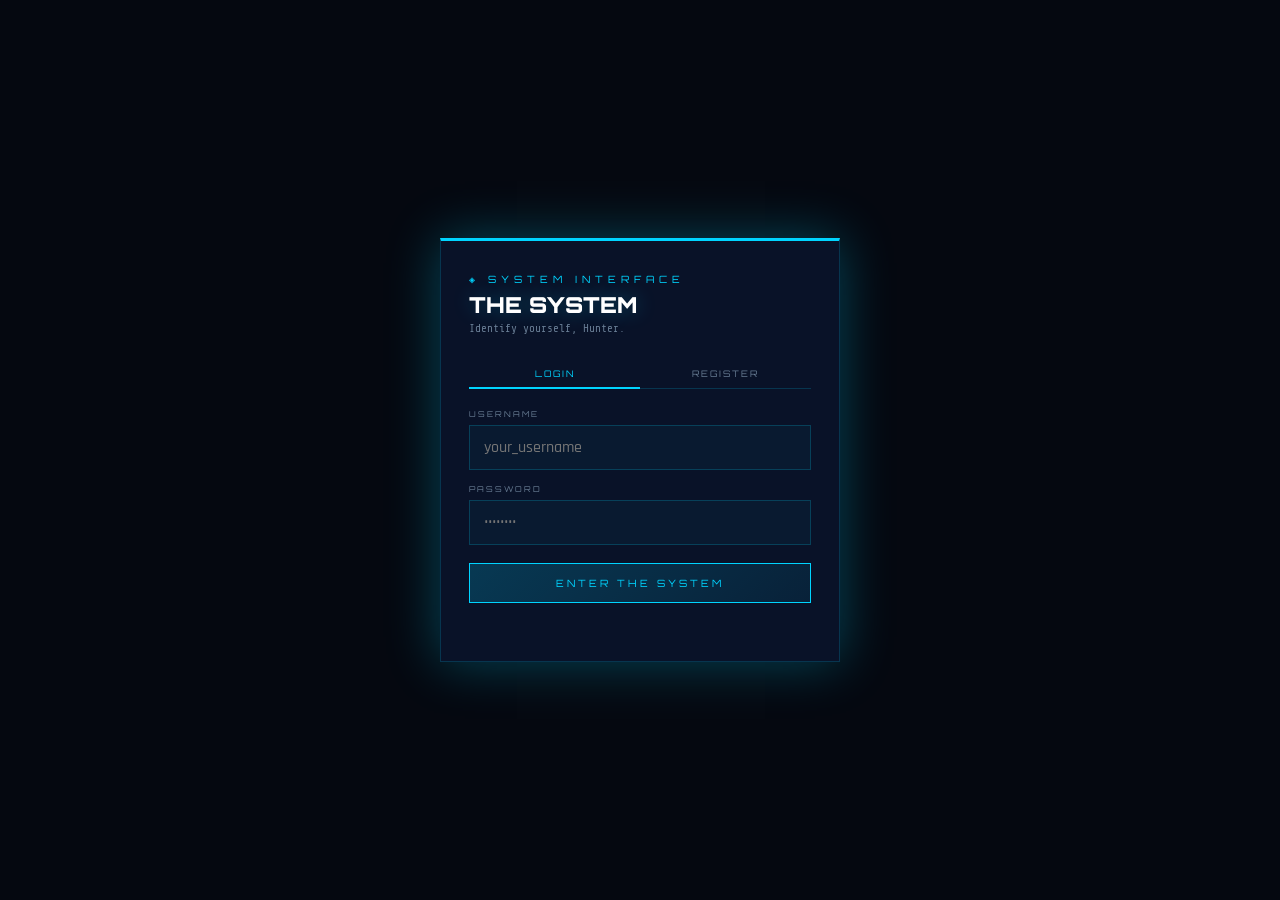
<file: index.html>
<!DOCTYPE html>
<html lang="en">

<head>
  <meta charset="UTF-8">
  <meta name="viewport" content="width=device-width, initial-scale=1.0">
  <title>THE SYSTEM</title>
  <link
    href="https://fonts.googleapis.com/css2?family=Rajdhani:wght@300;400;500;600;700&family=Share+Tech+Mono&family=Orbitron:wght@400;600;800;900&display=swap"
    rel="stylesheet">
  <link rel="stylesheet" href="/css/style.css">
</head>

<body>
  <div class="scanline"></div>

  <!-- ══ AUTH SCREEN ══ -->
  <div class="auth-screen" id="authScreen">
    <div class="auth-box">
      <div class="auth-logo">◈ SYSTEM INTERFACE</div>
      <div class="auth-title">THE SYSTEM</div>
      <div class="auth-sub">Identify yourself, Hunter.</div>
      <div class="auth-tabs">
        <div class="auth-tab active" onclick="switchAuthTab('login',this)">LOGIN</div>
        <div class="auth-tab" onclick="switchAuthTab('register',this)">REGISTER</div>
      </div>
      <div id="loginForm">
        <div class="auth-label">USERNAME</div>
        <input class="auth-input" id="loginUser" type="text" placeholder="your_username" autocomplete="username">
        <div class="auth-label">PASSWORD</div>
        <input class="auth-input" id="loginPass" type="password" placeholder="••••••••" autocomplete="current-password">
        <button class="auth-btn" onclick="login()">ENTER THE SYSTEM</button>
      </div>
      <div id="registerForm" style="display:none">
        <div class="auth-label">HUNTER NAME (shown in app)</div>
        <input class="auth-input" id="regHunter" type="text" placeholder="SUNG JIN-WOO">
        <div class="auth-label">USERNAME</div>
        <input class="auth-input" id="regUser" type="text" placeholder="your_username" autocomplete="username">
        <div class="auth-label">PASSWORD (min 6 chars)</div>
        <input class="auth-input" id="regPass" type="password" placeholder="••••••••" autocomplete="new-password">
        <button class="auth-btn" onclick="register()">CREATE HUNTER</button>
      </div>
      <div class="auth-error" id="authError"></div>
    </div>
  </div>

  <!-- ══ MAIN APP ══ -->
  <div class="system-alert normal" id="alert">
    <div class="alert-header" id="alertHeader">◈ SYSTEM NOTIFICATION</div>
    <div class="alert-msg" id="alertMsg"></div>
    <div class="alert-sub" id="alertSub"></div>
  </div>
  <div class="xp-popup" id="xpPopup"></div>

  <div class="app" id="mainApp" style="display:none">
    <!-- Sync bar -->
    <div class="sync-bar">
      <div class="sync-status">
        <div class="sync-dot ok" id="syncDot"></div>
        <span id="syncText" style="color:var(--text-dim)">Synced</span>
      </div>
      <button class="logout-btn" onclick="logout()">LOGOUT</button>
    </div>

    <div class="header">
      <div class="system-label">◈ SYSTEM INTERFACE v3.0</div>
      <div class="hunter-name" id="hunterName">HUNTER</div>
      <div class="rank-badge">E-RANK → RISING</div>
      <div class="level-panel">
        <div class="level-row">
          <div>
            <div class="level-label">LEVEL</div>
            <div class="level-num" id="levelNum">1</div>
          </div>
          <div class="xp-info">
            <div class="xp-val" id="xpVal">0 / 1000 XP</div>
            <div class="xp-label">EXPERIENCE</div>
          </div>
        </div>
        <div class="xp-bar-wrap">
          <div class="xp-bar" id="xpBar" style="width:0%"></div>
        </div>
      </div>
      <div class="cutoff-strip">
        <div>
          <div class="cutoff-label">DAILY CUTOFF</div>
          <div class="cutoff-time" id="cutoffDisplay">22:00</div>
        </div>
        <button class="cutoff-edit" onclick="openCutoffModal()">EDIT</button>
      </div>
      <div class="live-clock">
        <div class="clock-now" id="clockNow">--:--:--</div>
        <div class="time-status ok" id="timeStatus">ON TIME</div>
      </div>
      <button class="perf-btn" onclick="openPerfReport()">◈ PERFORMANCE REPORT ↗</button>
    </div>

    <div class="tabs">
      <div class="tab active" onclick="switchTab('quests',this)">QUESTS</div>
      <div class="tab" onclick="switchTab('stats',this)">STATS</div>
      <div class="tab" onclick="switchTab('review',this)">REVIEW</div>
      <div class="tab" onclick="switchTab('rules',this)">RULES</div>
    </div>

    <div class="section active" id="tab-quests">
      <div class="penalty-banner" id="penaltyBanner">
        <div class="penalty-title">⚠ PENALTY ZONE</div>
        <div class="penalty-desc" id="penaltyDesc"></div>
      </div>
      <div class="domain-filter">
        <button class="df-btn all active" onclick="filterDomain('all',this)">ALL</button>
        <button class="df-btn personal" onclick="filterDomain('personal',this)">PERSONAL</button>
        <button class="df-btn fitness" onclick="filterDomain('fitness',this)">FITNESS</button>
        <button class="df-btn academic" onclick="filterDomain('academic',this)">ACADEMIC</button>
      </div>
      <div class="section-title">DAILY QUESTS</div>
      <div id="questList"></div>
      <button class="add-quest-btn" onclick="openAddQuest()">+ ADD NEW QUEST</button>
    </div>

    <div class="section" id="tab-stats">
      <div class="stat-points-banner">
        <div>
          <div class="points-label">STAT POINTS AVAILABLE</div>
        </div>
        <div class="points-val" id="statPoints">0</div>
      </div>
      <div class="section-title">ATTRIBUTES</div>
      <div class="stats-grid" id="statsGrid"></div>
    </div>

    <div class="section" id="tab-review">
      <div class="section-title">DAILY REVIEW</div>
      <div class="review-card">
        <h3>◈ END OF DAY REPORT</h3>
        <textarea class="review-textarea" id="reviewText"
          placeholder="Hunter, reflect on today...&#10;• What quests did you complete?&#10;• What held you back?&#10;• What will you change tomorrow?"
          rows="6"></textarea>
        <button class="system-btn" onclick="submitReview()">SUBMIT REPORT TO SYSTEM</button>
        <div class="ai-response" id="aiResponse">
          <div class="ai-label">◈ SYSTEM ANALYSIS</div>
          <div class="ai-text" id="aiText"></div>
        </div>
      </div>
      <div class="section-title">WEEKLY EVALUATION</div>
      <div class="review-card">
        <h3>◈ WEEKLY BOSS ASSESSMENT</h3>
        <textarea class="review-textarea" id="weeklyText"
          placeholder="Evaluate your week...&#10;• Which domain performed best?&#10;• Where did you fall short?"
          rows="5"></textarea>
        <button class="system-btn" onclick="submitWeekly()">COMPLETE WEEKLY EVALUATION</button>
      </div>
    </div>

    <div class="section" id="tab-rules">
      <div class="section-title">XP TIME RULES</div>
      <div class="xp-rules">
        <div class="xp-rule">
          <div class="xp-rule-label">⚡ Early (1hr+ before cutoff)</div>
          <div class="xp-rule-val" style="color:var(--gold)">+25% BONUS</div>
        </div>
        <div class="xp-rule">
          <div class="xp-rule-label">✓ On time</div>
          <div class="xp-rule-val" style="color:var(--green)">100% XP</div>
        </div>
        <div class="xp-rule">
          <div class="xp-rule-label">⚠ After cutoff</div>
          <div class="xp-rule-val" style="color:var(--orange)">50% XP</div>
        </div>
        <div class="xp-rule">
          <div class="xp-rule-label">☠ Missed</div>
          <div class="xp-rule-val" style="color:var(--red)">PENALTY ZONE</div>
        </div>
      </div>
      <div class="section-title">SETTINGS</div>
      <div class="settings-row">
        <div>
          <div class="settings-row-label">DAILY CUTOFF TIME</div>
          <div class="settings-row-val" id="cutoffSettingVal">22:00</div>
        </div>
        <button class="settings-edit-btn" onclick="openCutoffModal()">CHANGE</button>
      </div>
      <div class="settings-row">
        <div>
          <div class="settings-row-label">WHATSAPP NUMBER</div>
          <div class="settings-row-val" id="phoneSettingVal">Not set</div>
        </div>
        <button class="settings-edit-btn" onclick="openPhoneModal()">SET</button>
      </div>
    </div>
  </div>

  <!-- PERFORMANCE REPORT -->
  <div class="perf-overlay" id="perfOverlay">
    <div class="perf-modal">
      <div class="perf-header">
        <div class="perf-title">◈ PERFORMANCE REPORT</div>
        <button class="perf-close" onclick="closePerfReport()">✕ CLOSE</button>
      </div>
      <div class="overall-rank">
        <div class="rank-label">OVERALL HUNTER RANK</div>
        <div class="rank-val" id="overallRankVal">E</div>
        <div class="rank-name" id="overallRankName">E-RANK HUNTER</div>
        <div class="rank-sub" id="overallRankSub"></div>
      </div>
      <div class="streaks-row">
        <div class="streak-card personal">
          <div class="streak-domain">PERSONAL</div>
          <div class="streak-num" id="streakPersonal">0</div>
          <div class="streak-unit">day streak</div>
        </div>
        <div class="streak-card fitness">
          <div class="streak-domain">FITNESS</div>
          <div class="streak-num" id="streakFitness">0</div>
          <div class="streak-unit">day streak</div>
        </div>
        <div class="streak-card academic">
          <div class="streak-domain">ACADEMIC</div>
          <div class="streak-num" id="streakAcademic">0</div>
          <div class="streak-unit">day streak</div>
        </div>
      </div>
      <div class="radar-wrap">
        <div class="radar-title">DOMAIN PERFORMANCE RADAR</div>
        <canvas id="radarCanvas" width="280" height="260"></canvas>
      </div>
      <div class="domain-ranks" id="domainRanks"></div>
      <div class="week-history">
        <h3>◈ 7-DAY COMPLETION HISTORY</h3>
        <div id="weekHistory"></div>
        <div class="week-legend">
          <div class="wl-item">
            <div class="wl-dot" style="background:var(--personal)"></div>Personal
          </div>
          <div class="wl-item">
            <div class="wl-dot" style="background:var(--fitness)"></div>Fitness
          </div>
          <div class="wl-item">
            <div class="wl-dot" style="background:var(--academic)"></div>Academic
          </div>
        </div>
      </div>
      <div class="ai-analysis">
        <div class="ai-analysis-title">◈ SYSTEM PERSONALIZED ANALYSIS</div>
        <div class="ai-analysis-text" id="perfAiText"></div>
        <div class="suggestion-block">
          <div class="suggestion-title">SYSTEM RECOMMENDATIONS</div>
          <div id="suggestionList"></div>
        </div>
      </div>
    </div>
  </div>

  <!-- Quest Modal -->
  <div class="modal-overlay" id="questModal">
    <div class="modal">
      <h3>◈ NEW QUEST REGISTRATION</h3>
      <div class="modal-label">QUEST NAME</div>
      <input type="text" id="questNameInput" placeholder="Describe your quest..." maxlength="60">
      <div class="modal-label">DOMAIN</div>
      <select id="questDomainInput">
        <option value="personal">🔵 PERSONAL</option>
        <option value="fitness">🟢 FITNESS</option>
        <option value="academic">🟣 ACADEMIC</option>
      </select>
      <div class="modal-label">LINKED STAT</div>
      <select id="questStatInput">
        <option value="STR">STRENGTH</option>
        <option value="AGI">AGILITY</option>
        <option value="INT">INTELLIGENCE</option>
        <option value="END">ENDURANCE</option>
        <option value="SEN">SENSE</option>
        <option value="VIT">VITALITY</option>
      </select>
      <div class="modal-label">DIFFICULTY</div>
      <select id="questDiffInput">
        <option value="easy">EASY — 50 XP</option>
        <option value="medium">MEDIUM — 100 XP</option>
        <option value="hard">HARD — 200 XP</option>
      </select>
      <div class="modal-btns">
        <button class="btn-cancel" onclick="closeModal('questModal')">CANCEL</button>
        <button class="btn-confirm" onclick="addQuest()">REGISTER</button>
      </div>
    </div>
  </div>

  <!-- Cutoff Modal -->
  <div class="modal-overlay" id="cutoffModal">
    <div class="modal" style="border-top-color:var(--purple);border-color:rgba(123,47,255,0.35);">
      <h3 style="color:var(--purple);">◈ SET DAILY CUTOFF</h3>
      <div class="modal-label">TIME (24H)</div>
      <input type="time" id="cutoffInput" value="22:00">
      <div class="modal-btns">
        <button class="btn-cancel" onclick="closeModal('cutoffModal')">CANCEL</button>
        <button class="btn-confirm purple-confirm" onclick="saveCutoff()">SAVE</button>
      </div>
      <!-- hellow -->
    </div>
  </div>

  <script src="/js/app.js"></script>
</body>
<div class="modal-overlay" id="phoneModal">
  <div class="modal">
    <h3>WHATSAPP NOTIFICATIONS</h3>
    <div class="modal-label">YOUR PHONE NUMBER</div>
    <input type="tel" id="phoneInput" placeholder="+91XXXXXXXXXX">
    <div style="font-family:monospace;font-size:11px;color:var(--text-dim);margin-top:10px;line-height:1.8;">
      Include country code e.g. +919876543210
    </div>
    <div class="modal-btns">
      <button class="btn-cancel" onclick="closeModal('phoneModal')">CANCEL</button>
      <button class="btn-confirm" onclick="savePhone()">SAVE</button>
    </div>
  </div>
</div>


</html>
</file>
<file: css/style.css>
:root{
  --blue:#00d4ff;--blue-dim:#0099bb;--blue-glow:rgba(0,212,255,0.3);
  --purple:#7b2fff;--purple-glow:rgba(123,47,255,0.3);
  --gold:#ffd700;--gold-glow:rgba(255,215,0,0.3);
  --red:#ff3366;--red-glow:rgba(255,51,102,0.3);
  --green:#00ff88;--green-glow:rgba(0,255,136,0.3);
  --orange:#ff8800;
  --personal:#00d4ff;--fitness:#00ff88;--academic:#c678ff;
  --bg:#050810;--bg2:#080d1a;
  --panel:rgba(10,20,45,0.85);--border:rgba(0,212,255,0.18);
  --text:#c8e8ff;--text-dim:rgba(200,232,255,0.5);
}
*{margin:0;padding:0;box-sizing:border-box;}
body{background:var(--bg);color:var(--text);font-family:'Rajdhani',sans-serif;min-height:100vh;overflow-x:hidden;}
body::before{content:'';position:fixed;inset:0;background-image:linear-gradient(rgba(0,212,255,0.025) 1px,transparent 1px),linear-gradient(90deg,rgba(0,212,255,0.025) 1px,transparent 1px);background-size:40px 40px;pointer-events:none;z-index:0;}
body::after{content:'';position:fixed;inset:0;background:radial-gradient(ellipse at 15% 50%,rgba(123,47,255,0.06) 0%,transparent 60%),radial-gradient(ellipse at 85% 20%,rgba(0,212,255,0.06) 0%,transparent 50%);pointer-events:none;z-index:0;}
.app{position:relative;z-index:1;max-width:480px;margin:0 auto;padding:0 0 90px;}

.scanline{position:fixed;top:0;left:0;right:0;height:2px;background:linear-gradient(90deg,transparent,var(--blue),transparent);opacity:0.1;animation:scan 9s linear infinite;pointer-events:none;z-index:999;}
@keyframes scan{0%{top:-2px}100%{top:100vh}}

/* AUTH SCREEN */
.auth-screen{position:fixed;inset:0;background:var(--bg);z-index:2000;display:flex;align-items:center;justify-content:center;padding:20px;}
.auth-screen.hidden{display:none;}
.auth-box{width:100%;max-width:400px;background:var(--panel);border:1px solid var(--border);border-top:3px solid var(--blue);padding:32px 28px;box-shadow:0 0 50px var(--blue-glow);}
.auth-logo{font-family:'Orbitron',monospace;font-size:10px;letter-spacing:5px;color:var(--blue);margin-bottom:6px;}
.auth-title{font-family:'Orbitron',monospace;font-size:22px;font-weight:900;color:#fff;text-shadow:0 0 20px var(--blue-glow);margin-bottom:4px;}
.auth-sub{font-family:'Share Tech Mono',monospace;font-size:11px;color:var(--text-dim);margin-bottom:24px;}
.auth-tabs{display:flex;margin-bottom:20px;border-bottom:1px solid var(--border);}
.auth-tab{flex:1;text-align:center;padding:8px;font-family:'Orbitron',monospace;font-size:9px;letter-spacing:2px;color:var(--text-dim);cursor:pointer;border-bottom:2px solid transparent;transition:all 0.2s;position:relative;bottom:-1px;}
.auth-tab.active{color:var(--blue);border-bottom-color:var(--blue);}
.auth-label{font-family:'Orbitron',monospace;font-size:8px;letter-spacing:2px;color:var(--text-dim);margin-bottom:6px;margin-top:12px;}
.auth-input{width:100%;background:rgba(0,212,255,0.04);border:1px solid rgba(0,212,255,0.2);color:var(--text);font-family:'Rajdhani',sans-serif;font-size:16px;font-weight:500;padding:11px 14px;outline:none;transition:border-color 0.2s;margin-bottom:2px;}
.auth-input:focus{border-color:var(--blue);}
.auth-btn{width:100%;background:linear-gradient(135deg,rgba(0,212,255,0.2),rgba(0,212,255,0.08));border:1px solid var(--blue);color:var(--blue);padding:13px;font-family:'Orbitron',monospace;font-size:10px;letter-spacing:3px;cursor:pointer;transition:all 0.2s;margin-top:16px;}
.auth-btn:hover{background:rgba(0,212,255,0.2);box-shadow:0 0 20px var(--blue-glow);}
.auth-error{font-family:'Share Tech Mono',monospace;font-size:11px;color:var(--red);margin-top:10px;min-height:16px;}

/* SYNC STATUS */
.sync-bar{display:flex;align-items:center;justify-content:space-between;padding:6px 16px;background:rgba(0,0,0,0.3);border-bottom:1px solid var(--border);}
.sync-status{font-family:'Share Tech Mono',monospace;font-size:10px;display:flex;align-items:center;gap:6px;}
.sync-dot{width:6px;height:6px;border-radius:50%;}
.sync-dot.ok{background:var(--green);box-shadow:0 0 6px var(--green);}
.sync-dot.saving{background:var(--gold);animation:blink 0.8s infinite;}
.sync-dot.error{background:var(--red);}
.logout-btn{font-family:'Orbitron',monospace;font-size:7px;letter-spacing:1px;color:var(--text-dim);background:transparent;border:1px solid var(--border);padding:3px 8px;cursor:pointer;transition:all 0.2s;}
.logout-btn:hover{border-color:var(--red);color:var(--red);}

/* ALERT */
.system-alert{position:fixed;top:20px;left:50%;transform:translateX(-50%) translateY(-150px);border-top:3px solid var(--blue);padding:14px 20px;width:calc(100% - 32px);max-width:440px;z-index:1000;transition:transform 0.45s cubic-bezier(0.16,1,0.3,1);backdrop-filter:blur(20px);}
.system-alert.normal{background:linear-gradient(135deg,rgba(0,5,20,0.97),rgba(10,25,60,0.97));border:1px solid var(--border);border-top:3px solid var(--blue);box-shadow:0 0 30px var(--blue-glow);}
.system-alert.success{background:linear-gradient(135deg,rgba(0,20,10,0.97),rgba(0,40,20,0.97));border:1px solid rgba(0,255,136,0.25);border-top:3px solid var(--green);box-shadow:0 0 30px var(--green-glow);}
.system-alert.warning{background:linear-gradient(135deg,rgba(20,10,0,0.97),rgba(50,25,0,0.97));border:1px solid rgba(255,136,0,0.3);border-top:3px solid var(--orange);}
.system-alert.penalty{background:linear-gradient(135deg,rgba(30,0,10,0.97),rgba(60,5,20,0.97));border:1px solid rgba(255,51,102,0.35);border-top:3px solid var(--red);box-shadow:0 0 30px var(--red-glow);}
.system-alert.show{transform:translateX(-50%) translateY(0);}
.alert-header{font-family:'Orbitron',monospace;font-size:9px;letter-spacing:3px;margin-bottom:5px;color:var(--blue);}
.alert-msg{font-family:'Share Tech Mono',monospace;font-size:13px;color:#fff;}
.alert-sub{font-size:11px;color:var(--text-dim);margin-top:4px;font-family:'Share Tech Mono',monospace;}
.xp-popup{position:fixed;bottom:110px;left:50%;transform:translateX(-50%);font-family:'Orbitron',monospace;font-size:22px;font-weight:900;pointer-events:none;opacity:0;z-index:998;}
.xp-popup.show{animation:popUp 1.5s ease forwards;}
@keyframes popUp{0%{opacity:0;transform:translateX(-50%) translateY(0)}20%{opacity:1}80%{opacity:1;transform:translateX(-50%) translateY(-50px)}100%{opacity:0;transform:translateX(-50%) translateY(-70px)}}
@keyframes blink{0%,100%{opacity:1}50%{opacity:0.4}}

/* HEADER */
.header{padding:16px 16px 0;}
.system-label{font-family:'Orbitron',monospace;font-size:8px;letter-spacing:5px;color:var(--blue);opacity:0.65;margin-bottom:3px;}
.hunter-name{font-family:'Orbitron',monospace;font-size:21px;font-weight:900;color:#fff;text-shadow:0 0 20px var(--blue-glow);letter-spacing:2px;}
.rank-badge{display:inline-block;font-family:'Orbitron',monospace;font-size:10px;font-weight:600;padding:3px 10px;background:linear-gradient(135deg,var(--purple),#5500cc);border:1px solid rgba(123,47,255,0.5);border-radius:2px;color:#fff;margin-top:5px;box-shadow:0 0 15px var(--purple-glow);}
.level-panel{margin:12px 0 0;background:var(--panel);border:1px solid var(--border);padding:14px 18px;position:relative;overflow:hidden;}
.level-panel::before{content:'';position:absolute;top:0;left:0;right:0;height:1px;background:linear-gradient(90deg,transparent,var(--blue),transparent);}
.level-row{display:flex;justify-content:space-between;align-items:center;margin-bottom:10px;}
.level-num{font-family:'Orbitron',monospace;font-size:44px;font-weight:900;line-height:1;color:var(--blue);text-shadow:0 0 30px var(--blue-glow);}
.level-label{font-size:10px;letter-spacing:3px;color:var(--text-dim);font-family:'Orbitron',monospace;}
.xp-info{text-align:right;}
.xp-val{font-family:'Share Tech Mono',monospace;font-size:13px;color:var(--blue);}
.xp-label{font-size:10px;color:var(--text-dim);letter-spacing:2px;}
.xp-bar-wrap{background:rgba(0,212,255,0.08);height:5px;border:1px solid rgba(0,212,255,0.12);overflow:hidden;}
.xp-bar{height:100%;background:linear-gradient(90deg,var(--blue-dim),var(--blue));box-shadow:0 0 10px var(--blue);transition:width 1s ease;}
.cutoff-strip{margin:8px 0 0;background:rgba(0,212,255,0.04);border:1px solid var(--border);padding:9px 16px;display:flex;align-items:center;justify-content:space-between;}
.cutoff-label{font-family:'Orbitron',monospace;font-size:8px;letter-spacing:2px;color:var(--text-dim);}
.cutoff-time{font-family:'Share Tech Mono',monospace;font-size:15px;color:var(--blue);}
.cutoff-edit{font-family:'Orbitron',monospace;font-size:8px;color:var(--text-dim);background:transparent;border:1px solid var(--border);padding:4px 10px;cursor:pointer;transition:all 0.2s;}
.cutoff-edit:hover{border-color:var(--blue);color:var(--blue);}
.live-clock{display:flex;justify-content:space-between;align-items:center;padding:7px 2px 0;}
.clock-now{font-family:'Share Tech Mono',monospace;font-size:12px;color:var(--text-dim);}
.time-status{font-family:'Orbitron',monospace;font-size:8px;letter-spacing:2px;padding:3px 10px;border:1px solid;}
.time-status.ok{color:var(--green);border-color:var(--green);}
.time-status.warning{color:var(--orange);border-color:var(--orange);animation:blink 1s infinite;}
.time-status.late{color:var(--red);border-color:var(--red);animation:blink 0.5s infinite;}
.perf-btn{margin:10px 0 0;width:100%;background:linear-gradient(135deg,rgba(123,47,255,0.2),rgba(0,212,255,0.1));border:1px solid rgba(123,47,255,0.5);color:#fff;padding:12px;font-family:'Orbitron',monospace;font-size:10px;letter-spacing:3px;cursor:pointer;transition:all 0.3s;display:flex;align-items:center;justify-content:center;gap:10px;position:relative;overflow:hidden;}
.perf-btn::before{content:'';position:absolute;top:0;left:0;right:0;height:1px;background:linear-gradient(90deg,transparent,var(--purple),transparent);}
.perf-btn:hover{background:linear-gradient(135deg,rgba(123,47,255,0.35),rgba(0,212,255,0.2));box-shadow:0 0 25px var(--purple-glow);}

/* TABS */
.tabs{display:flex;margin:12px 16px 0;border-bottom:1px solid var(--border);}
.tab{flex:1;text-align:center;padding:9px 2px;font-family:'Orbitron',monospace;font-size:8px;letter-spacing:1.5px;color:var(--text-dim);cursor:pointer;border-bottom:2px solid transparent;transition:all 0.2s;position:relative;bottom:-1px;}
.tab.active{color:var(--blue);border-bottom-color:var(--blue);text-shadow:0 0 10px var(--blue-glow);}
.section{display:none;padding:14px 16px;}
.section.active{display:block;}
.section-title{font-family:'Orbitron',monospace;font-size:10px;letter-spacing:3px;color:var(--blue);margin-bottom:12px;display:flex;align-items:center;gap:8px;}
.section-title::after{content:'';flex:1;height:1px;background:linear-gradient(90deg,var(--border),transparent);}

/* DOMAIN FILTER */
.domain-filter{display:flex;gap:8px;margin-bottom:12px;flex-wrap:wrap;}
.df-btn{font-family:'Orbitron',monospace;font-size:8px;letter-spacing:2px;padding:5px 12px;border:1px solid;background:transparent;cursor:pointer;transition:all 0.2s;}
.df-btn.all{color:var(--blue);border-color:rgba(0,212,255,0.3);}
.df-btn.all.active{background:rgba(0,212,255,0.15);border-color:var(--blue);}
.df-btn.personal{color:var(--personal);border-color:rgba(0,212,255,0.3);}
.df-btn.personal.active{background:rgba(0,212,255,0.12);border-color:var(--personal);}
.df-btn.fitness{color:var(--fitness);border-color:rgba(0,255,136,0.3);}
.df-btn.fitness.active{background:rgba(0,255,136,0.1);border-color:var(--fitness);}
.df-btn.academic{color:var(--academic);border-color:rgba(198,120,255,0.3);}
.df-btn.academic.active{background:rgba(198,120,255,0.1);border-color:var(--academic);}

/* QUEST CARD */
.penalty-banner{background:linear-gradient(135deg,rgba(255,51,102,0.1),rgba(80,0,20,0.08));border:1px solid rgba(255,51,102,0.4);border-left:4px solid var(--red);padding:14px 16px;margin-bottom:12px;display:none;}
.penalty-banner.show{display:block;}
.penalty-title{font-family:'Orbitron',monospace;font-size:10px;letter-spacing:2px;color:var(--red);margin-bottom:5px;}
.penalty-desc{font-family:'Share Tech Mono',monospace;font-size:12px;color:var(--text);line-height:1.6;}
.quest-card{background:var(--panel);border:1px solid var(--border);border-left:3px solid var(--blue);padding:13px 15px;margin-bottom:9px;cursor:pointer;transition:all 0.2s;position:relative;overflow:hidden;}
.quest-card:hover:not(.completed){box-shadow:0 0 18px rgba(0,212,255,0.08);}
.quest-card.completed{opacity:0.5;cursor:default;}
.quest-card.domain-personal{border-left-color:var(--personal);}
.quest-card.domain-fitness{border-left-color:var(--fitness);}
.quest-card.domain-academic{border-left-color:var(--academic);}
.quest-card.penalty-quest{border-left-color:var(--red);}
.domain-pill{display:inline-block;font-family:'Orbitron',monospace;font-size:7px;letter-spacing:2px;padding:2px 8px;border:1px solid;margin-bottom:4px;}
.domain-pill.personal{color:var(--personal);border-color:rgba(0,212,255,0.3);}
.domain-pill.fitness{color:var(--fitness);border-color:rgba(0,255,136,0.3);}
.domain-pill.academic{color:var(--academic);border-color:rgba(198,120,255,0.3);}
.domain-pill.penalty{color:var(--red);border-color:rgba(255,51,102,0.3);}
.quest-name{font-size:15px;font-weight:600;color:#fff;margin-bottom:7px;padding-right:80px;}
.quest-meta{display:flex;gap:9px;align-items:center;flex-wrap:wrap;}
.quest-xp{font-family:'Share Tech Mono',monospace;font-size:12px;color:var(--gold);}
.quest-stat{font-family:'Share Tech Mono',monospace;font-size:11px;color:var(--blue-dim);}
.quest-diff{font-family:'Orbitron',monospace;font-size:7px;padding:2px 6px;border:1px solid;}
.quest-diff.easy{color:var(--green);border-color:var(--green);}
.quest-diff.medium{color:var(--gold);border-color:var(--gold);}
.quest-diff.hard{color:var(--red);border-color:var(--red);}
.xp-preview{display:flex;gap:5px;margin-top:7px;}
.xp-tag{font-family:'Share Tech Mono',monospace;font-size:10px;padding:2px 7px;border:1px solid;}
.xp-tag.early-tag{color:var(--gold);border-color:rgba(255,215,0,0.25);}
.xp-tag.ontime-tag{color:var(--green);border-color:rgba(0,255,136,0.25);}
.xp-tag.late-tag{color:var(--orange);border-color:rgba(255,136,0,0.25);}
.quest-timer{font-family:'Share Tech Mono',monospace;font-size:11px;margin-top:5px;}
.quest-timer.ok{color:var(--green);}
.quest-timer.soon{color:var(--orange);}
.quest-timer.overdue{color:var(--red);}
.done-badge{position:absolute;top:13px;right:13px;font-family:'Orbitron',monospace;font-size:8px;}
.done-badge.full{color:var(--green);}
.done-badge.early{color:var(--gold);}
.done-badge.late{color:var(--orange);}
.add-quest-btn{width:100%;background:transparent;border:1px dashed rgba(0,212,255,0.25);color:var(--text-dim);padding:11px;font-family:'Orbitron',monospace;font-size:9px;letter-spacing:3px;cursor:pointer;transition:all 0.2s;margin-top:4px;}
.add-quest-btn:hover{border-color:var(--blue);color:var(--blue);}

/* STATS */
.stat-points-banner{background:linear-gradient(135deg,rgba(123,47,255,0.15),rgba(0,212,255,0.08));border:1px solid rgba(123,47,255,0.35);padding:11px 16px;margin-bottom:12px;display:flex;justify-content:space-between;align-items:center;}
.points-label{font-family:'Orbitron',monospace;font-size:9px;letter-spacing:2px;color:var(--text-dim);}
.points-val{font-family:'Orbitron',monospace;font-size:18px;font-weight:800;color:var(--purple);text-shadow:0 0 15px var(--purple-glow);}
.stats-grid{display:grid;grid-template-columns:1fr 1fr;gap:9px;}
.stat-card{background:var(--panel);border:1px solid var(--border);padding:13px;position:relative;overflow:hidden;cursor:pointer;transition:all 0.2s;}
.stat-card::before{content:'';position:absolute;top:0;left:0;right:0;height:2px;}
.stat-card.str::before{background:linear-gradient(90deg,var(--red),transparent);}
.stat-card.agi::before{background:linear-gradient(90deg,var(--green),transparent);}
.stat-card.int::before{background:linear-gradient(90deg,var(--blue),transparent);}
.stat-card.end::before{background:linear-gradient(90deg,var(--gold),transparent);}
.stat-card.sen::before{background:linear-gradient(90deg,var(--purple),transparent);}
.stat-card.vit::before{background:linear-gradient(90deg,var(--orange),transparent);}
.stat-name{font-family:'Orbitron',monospace;font-size:8px;letter-spacing:2px;color:var(--text-dim);margin-bottom:5px;}
.stat-val{font-family:'Orbitron',monospace;font-size:30px;font-weight:900;line-height:1;color:#fff;}
.stat-bar-wrap{margin-top:7px;background:rgba(255,255,255,0.06);height:3px;}
.stat-bar{height:100%;transition:width 1s ease;}
.str .stat-bar{background:var(--red);}
.agi .stat-bar{background:var(--green);}
.int .stat-bar{background:var(--blue);}
.end .stat-bar{background:var(--gold);}
.sen .stat-bar{background:var(--purple);}
.vit .stat-bar{background:var(--orange);}

/* REVIEW */
.review-card{background:var(--panel);border:1px solid var(--border);padding:16px;margin-bottom:12px;}
.review-card h3{font-family:'Orbitron',monospace;font-size:10px;letter-spacing:2px;color:var(--blue);margin-bottom:11px;}
.review-textarea{width:100%;background:rgba(0,212,255,0.03);border:1px solid rgba(0,212,255,0.13);color:var(--text);font-family:'Share Tech Mono',monospace;font-size:13px;padding:11px;resize:none;outline:none;line-height:1.6;}
.review-textarea:focus{border-color:var(--blue);}
.review-textarea::placeholder{color:var(--text-dim);}
.system-btn{width:100%;background:linear-gradient(135deg,rgba(0,212,255,0.1),rgba(0,212,255,0.04));border:1px solid var(--blue);color:var(--blue);padding:12px;font-family:'Orbitron',monospace;font-size:10px;letter-spacing:3px;cursor:pointer;transition:all 0.2s;margin-top:9px;}
.system-btn:hover{background:rgba(0,212,255,0.14);}
.ai-response{background:rgba(123,47,255,0.07);border:1px solid rgba(123,47,255,0.3);border-left:3px solid var(--purple);padding:13px;margin-top:11px;display:none;}
.ai-response.show{display:block;}
.ai-label{font-family:'Orbitron',monospace;font-size:8px;letter-spacing:3px;color:var(--purple);margin-bottom:7px;}
.ai-text{font-family:'Share Tech Mono',monospace;font-size:12px;line-height:1.7;color:var(--text);}

/* PERFORMANCE REPORT */
.perf-overlay{position:fixed;inset:0;background:rgba(0,0,0,0.92);z-index:600;display:none;overflow-y:auto;padding:20px 16px 40px;}
.perf-overlay.show{display:block;}
.perf-modal{max-width:480px;margin:0 auto;}
.perf-header{display:flex;justify-content:space-between;align-items:center;margin-bottom:18px;}
.perf-title{font-family:'Orbitron',monospace;font-size:14px;font-weight:900;color:var(--blue);letter-spacing:3px;}
.perf-close{font-family:'Orbitron',monospace;font-size:9px;color:var(--text-dim);background:transparent;border:1px solid var(--border);padding:6px 14px;cursor:pointer;transition:all 0.2s;}
.perf-close:hover{border-color:var(--red);color:var(--red);}
.overall-rank{background:var(--panel);border:1px solid var(--border);padding:20px;margin-bottom:12px;text-align:center;position:relative;overflow:hidden;}
.overall-rank::before{content:'';position:absolute;top:0;left:0;right:0;height:2px;background:linear-gradient(90deg,transparent,var(--purple),var(--blue),transparent);}
.rank-label{font-family:'Orbitron',monospace;font-size:9px;letter-spacing:4px;color:var(--text-dim);margin-bottom:8px;}
.rank-val{font-family:'Orbitron',monospace;font-size:52px;font-weight:900;line-height:1;background:linear-gradient(135deg,var(--blue),var(--purple));-webkit-background-clip:text;-webkit-text-fill-color:transparent;background-clip:text;}
.rank-name{font-family:'Orbitron',monospace;font-size:12px;letter-spacing:3px;color:#fff;margin-top:4px;}
.rank-sub{font-family:'Share Tech Mono',monospace;font-size:11px;color:var(--text-dim);margin-top:6px;}
.streaks-row{display:grid;grid-template-columns:1fr 1fr 1fr;gap:8px;margin-bottom:12px;}
.streak-card{background:var(--panel);border:1px solid var(--border);padding:12px;text-align:center;position:relative;overflow:hidden;}
.streak-card::before{content:'';position:absolute;top:0;left:0;right:0;height:2px;}
.streak-card.personal::before{background:var(--personal);}
.streak-card.fitness::before{background:var(--fitness);}
.streak-card.academic::before{background:var(--academic);}
.streak-domain{font-family:'Orbitron',monospace;font-size:7px;letter-spacing:2px;color:var(--text-dim);margin-bottom:5px;}
.streak-num{font-family:'Orbitron',monospace;font-size:28px;font-weight:900;line-height:1;}
.streak-card.personal .streak-num{color:var(--personal);}
.streak-card.fitness .streak-num{color:var(--fitness);}
.streak-card.academic .streak-num{color:var(--academic);}
.streak-unit{font-family:'Share Tech Mono',monospace;font-size:10px;color:var(--text-dim);margin-top:3px;}
.radar-wrap{background:var(--panel);border:1px solid var(--border);padding:16px;margin-bottom:12px;display:flex;flex-direction:column;align-items:center;}
.radar-title{font-family:'Orbitron',monospace;font-size:10px;letter-spacing:3px;color:var(--blue);margin-bottom:14px;}
.domain-ranks{display:grid;grid-template-columns:1fr;gap:10px;margin-bottom:12px;}
.domain-rank-card{background:var(--panel);border:1px solid var(--border);padding:14px 16px;position:relative;overflow:hidden;}
.domain-rank-card.personal{border-left:3px solid var(--personal);}
.domain-rank-card.fitness{border-left:3px solid var(--fitness);}
.domain-rank-card.academic{border-left:3px solid var(--academic);}
.dr-top{display:flex;justify-content:space-between;align-items:flex-start;margin-bottom:10px;}
.dr-domain{font-family:'Orbitron',monospace;font-size:9px;letter-spacing:2px;color:var(--text-dim);}
.dr-rank{font-family:'Orbitron',monospace;font-size:24px;font-weight:900;}
.domain-rank-card.personal .dr-rank{color:var(--personal);}
.domain-rank-card.fitness .dr-rank{color:var(--fitness);}
.domain-rank-card.academic .dr-rank{color:var(--academic);}
.dr-metrics{display:grid;grid-template-columns:1fr 1fr 1fr;gap:6px;}
.dr-metric{text-align:center;}
.dr-metric-label{font-family:'Orbitron',monospace;font-size:7px;letter-spacing:1px;color:var(--text-dim);margin-bottom:3px;}
.dr-metric-val{font-family:'Share Tech Mono',monospace;font-size:14px;color:#fff;}
.dr-bar-row{margin-top:8px;}
.dr-bar-label{display:flex;justify-content:space-between;font-family:'Share Tech Mono',monospace;font-size:10px;color:var(--text-dim);margin-bottom:3px;}
.dr-bar-wrap{background:rgba(255,255,255,0.06);height:4px;margin-bottom:4px;}
.dr-bar{height:100%;transition:width 1.2s ease;}
.domain-rank-card.personal .dr-bar{background:var(--personal);}
.domain-rank-card.fitness .dr-bar{background:var(--fitness);}
.domain-rank-card.academic .dr-bar{background:var(--academic);}
.week-history{background:var(--panel);border:1px solid var(--border);padding:14px 16px;margin-bottom:12px;}
.week-history h3{font-family:'Orbitron',monospace;font-size:10px;letter-spacing:2px;color:var(--blue);margin-bottom:12px;}
.week-row{display:flex;align-items:center;gap:8px;margin-bottom:8px;}
.week-day{font-family:'Orbitron',monospace;font-size:8px;color:var(--text-dim);width:28px;flex-shrink:0;}
.week-bars{display:flex;gap:4px;flex:1;}
.week-bar-wrap{flex:1;background:rgba(255,255,255,0.05);height:18px;position:relative;overflow:hidden;}
.week-bar-fill{position:absolute;bottom:0;left:0;right:0;transition:height 0.8s ease;}
.week-bar-wrap.personal .week-bar-fill{background:var(--personal);}
.week-bar-wrap.fitness .week-bar-fill{background:var(--fitness);}
.week-bar-wrap.academic .week-bar-fill{background:var(--academic);}
.week-pct{font-family:'Share Tech Mono',monospace;font-size:10px;color:var(--text-dim);width:32px;text-align:right;}
.week-legend{display:flex;gap:14px;margin-top:10px;}
.wl-item{display:flex;align-items:center;gap:5px;font-family:'Share Tech Mono',monospace;font-size:10px;color:var(--text-dim);}
.wl-dot{width:8px;height:8px;border-radius:50%;}
.ai-analysis{background:rgba(123,47,255,0.07);border:1px solid rgba(123,47,255,0.3);border-left:3px solid var(--purple);padding:16px;margin-bottom:12px;}
.ai-analysis-title{font-family:'Orbitron',monospace;font-size:9px;letter-spacing:3px;color:var(--purple);margin-bottom:10px;}
.ai-analysis-text{font-family:'Share Tech Mono',monospace;font-size:12px;line-height:1.8;color:var(--text);}
.suggestion-block{margin-top:12px;background:rgba(0,212,255,0.04);border:1px solid rgba(0,212,255,0.12);padding:12px;}
.suggestion-title{font-family:'Orbitron',monospace;font-size:8px;letter-spacing:3px;color:var(--blue);margin-bottom:8px;}
.suggestion-item{display:flex;gap:8px;margin-bottom:6px;font-family:'Share Tech Mono',monospace;font-size:11px;color:var(--text);}
.suggestion-arrow{color:var(--blue);flex-shrink:0;}

/* MODAL */
.modal-overlay{position:fixed;inset:0;background:rgba(0,0,0,0.88);z-index:700;display:none;align-items:center;justify-content:center;padding:20px;}
.modal-overlay.show{display:flex;}
.modal{background:var(--bg2);border:1px solid var(--blue);border-top:3px solid var(--blue);width:100%;max-width:440px;padding:22px;box-shadow:0 0 40px var(--blue-glow);max-height:90vh;overflow-y:auto;}
.modal h3{font-family:'Orbitron',monospace;font-size:12px;letter-spacing:3px;color:var(--blue);margin-bottom:14px;}
.modal-label{font-family:'Orbitron',monospace;font-size:8px;letter-spacing:2px;color:var(--text-dim);margin-bottom:5px;margin-top:10px;}
.modal input,.modal select{width:100%;background:rgba(0,212,255,0.04);border:1px solid rgba(0,212,255,0.2);color:var(--text);font-family:'Rajdhani',sans-serif;font-size:15px;font-weight:500;padding:10px 12px;outline:none;transition:border-color 0.2s;}
.modal input:focus,.modal select:focus{border-color:var(--blue);}
.modal select option{background:var(--bg2);}
.modal-btns{display:flex;gap:10px;margin-top:14px;}
.btn-cancel{flex:1;background:transparent;border:1px solid rgba(255,255,255,0.12);color:var(--text-dim);padding:10px;font-family:'Orbitron',monospace;font-size:9px;letter-spacing:2px;cursor:pointer;}
.btn-confirm{flex:2;background:linear-gradient(135deg,rgba(0,212,255,0.18),rgba(0,212,255,0.06));border:1px solid var(--blue);color:var(--blue);padding:10px;font-family:'Orbitron',monospace;font-size:9px;letter-spacing:2px;cursor:pointer;transition:all 0.2s;}
.btn-confirm:hover{box-shadow:0 0 14px var(--blue-glow);}
.purple-confirm{border-color:var(--purple)!important;color:var(--purple)!important;}
.xp-rules{background:rgba(0,212,255,0.03);border:1px solid var(--border);padding:4px 14px;margin-bottom:12px;}
.xp-rule{display:flex;justify-content:space-between;align-items:center;padding:10px 0;border-bottom:1px solid rgba(0,212,255,0.06);}
.xp-rule:last-child{border-bottom:none;}
.xp-rule-label{font-family:'Share Tech Mono',monospace;font-size:12px;color:var(--text);}
.xp-rule-val{font-family:'Orbitron',monospace;font-size:10px;font-weight:700;}
.settings-row{background:var(--panel);border:1px solid var(--border);padding:14px 16px;margin-bottom:9px;display:flex;justify-content:space-between;align-items:center;}
.settings-row-label{font-family:'Orbitron',monospace;font-size:9px;letter-spacing:2px;color:var(--text-dim);}
.settings-row-val{font-family:'Share Tech Mono',monospace;font-size:13px;color:var(--blue);margin-top:3px;}
.settings-edit-btn{font-family:'Orbitron',monospace;font-size:8px;background:transparent;border:1px solid var(--border);color:var(--text-dim);padding:5px 12px;cursor:pointer;transition:all 0.2s;}
.settings-edit-btn:hover{border-color:var(--blue);color:var(--blue);}
@keyframes levelUp{0%{transform:scale(1)}50%{transform:scale(1.04)}100%{transform:scale(1)}}
.pulse{animation:levelUp 0.6s ease;}
</file>
